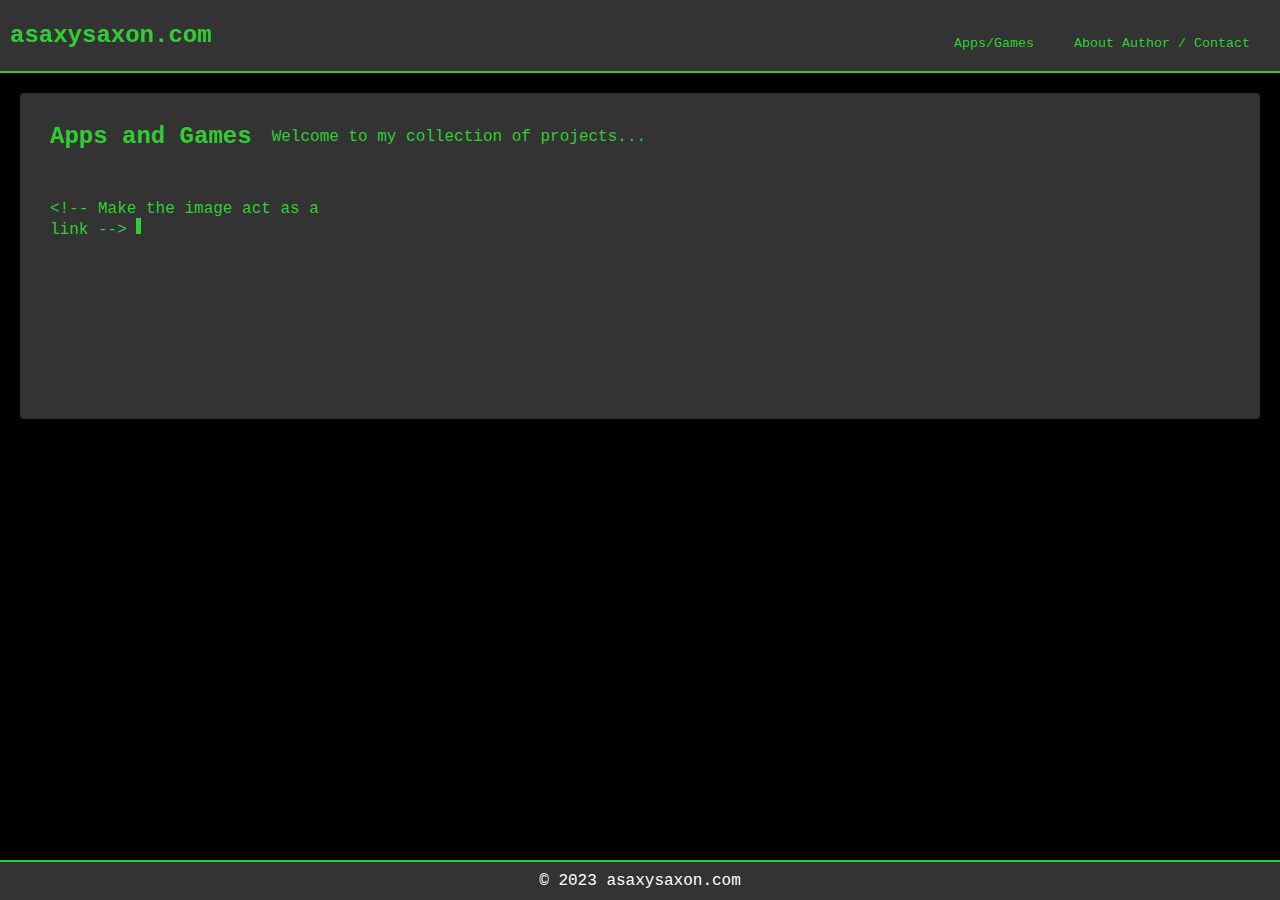
<file: index.html>
<!DOCTYPE html>
<html lang="en">
<head>
    <meta charset="UTF-8">
    <meta name="viewport" content="width=device-width, initial-scale=1.0">
    <meta name="keywords" content="Justin Jarmer, snake, Cosmic Snake Game, Flight_Lab, Fourier Series, Coupled Oscillator Simulator, asaxysaxon, coupled oscillator simulation, Evolution Board Game Played by Computer, Evolution Board Game">
    <title>asaxysaxon.com</title>
    <link rel="stylesheet" href="styles.css">
</head>

<!-- Google tag (gtag.js) -->
<script async src="https://www.googletagmanager.com/gtag/js?id=G-EGLL7J3W9L"></script>
<script>
  window.dataLayer = window.dataLayer || [];
  function gtag(){dataLayer.push(arguments);}
  gtag('js', new Date());

  gtag('config', 'G-EGLL7J3W9L');
</script>

<body>
    <header>
        <h1>asaxysaxon.com</h1>
        <nav>
            <button class="tab-button" onclick="showTab('games')">Apps/Games</button>
            <button class="tab-button" onclick="showTab('about')">About Author / Contact</button>
        </nav>
    </header>
    
    <div class="tab-content" id="games">
        <!-- Placeholder content for the games/apps. This would be further populated. -->
        <div class="app">
            <h2 class="tab-title">Apps and Games</h2>
            <p class="tab-description">Welcome to my collection of projects...</p>
        </div>    
            
<!-- App 1 -->
<div class="app">
<div class="app-thumbnail">
<!-- Make the image act as a link -->
<a href="./SNAKE/snake.html" target="_blank">
<img src="CosmicSnake.png" alt="Thumbnail for App/Game 1">
</a>
</div>
<div class="app-description">
<h3>CosmicSnake (Beta)</h3>
<p>A fun twist on the original snake game</p>
</div>
</div>
    
<!-- App 2 -->
<div class="app">
<div class="app-thumbnail">
<!-- Make the image act as a link -->
<a href="./Fourier Series/fourier.html" target="_blank">
<img src="Fourier.png" alt="Thumbnail for App/Game 1">
</a>
</div>
<div class="app-description">
<h3>Fourier Series</h3>
<p>A few programs that are meant to help visualize Fourier Series</p>
</div>
</div>

<!-- App 3 -->
<div class="app">
<div class="app-thumbnail">
<a href="./Flight_Lab/flight_lab.html" target="_blank">
<img src="Flight_Lab.png" alt="Thumbnail for App/Game 1">
</a>
</div>
<div class="app-description">
<h3>UA Flight Lab</h3>
<p>A few tools designed specifically for the University of Arizona Flight Lab</p>
</div>
</div>

<!-- App 4 -->
<div class="app">
<div class="app-thumbnail">
<a href="./Original/original.html" target="_blank">
<img src="Evolution.png" alt="Thumbnail for App/Game 1">
</a>
</div>
<div class="app-description">
<h3>Original asaxysaxon.com Programs</h3>
<p>My original Javascript projects</p>
</div>
</div>
</div>

<div class="tab-content" id="about" style="display: none;">
    <!-- Placeholder content for about & contact. This would be further populated. -->
    <h2>About Me</h2>
    <!--<p>All about asaxysaxon...</p>-->
    <div class="app-thumbnail">
        <img src="AuthorPic.jpg" alt="Thumbnail for App/Game 1">
    </div>
    <div class="app-description">
        <h3>Justin Jarmer (JJ)</h3>
        <p>
            -> B.S. in Mechanical Engineering from Alfred University<br>-> Pursuing a M.S. in Aerospace Engineering at University of Arizona<br>-> NCAA Division 3 Swim & Dive Alumni 
        </p>
    </div>
    
</div>

<footer>
    <p>&copy; 2023 asaxysaxon.com</p>
</footer>

<script src="scripts.js"></script>
</body>
</html>
</file>
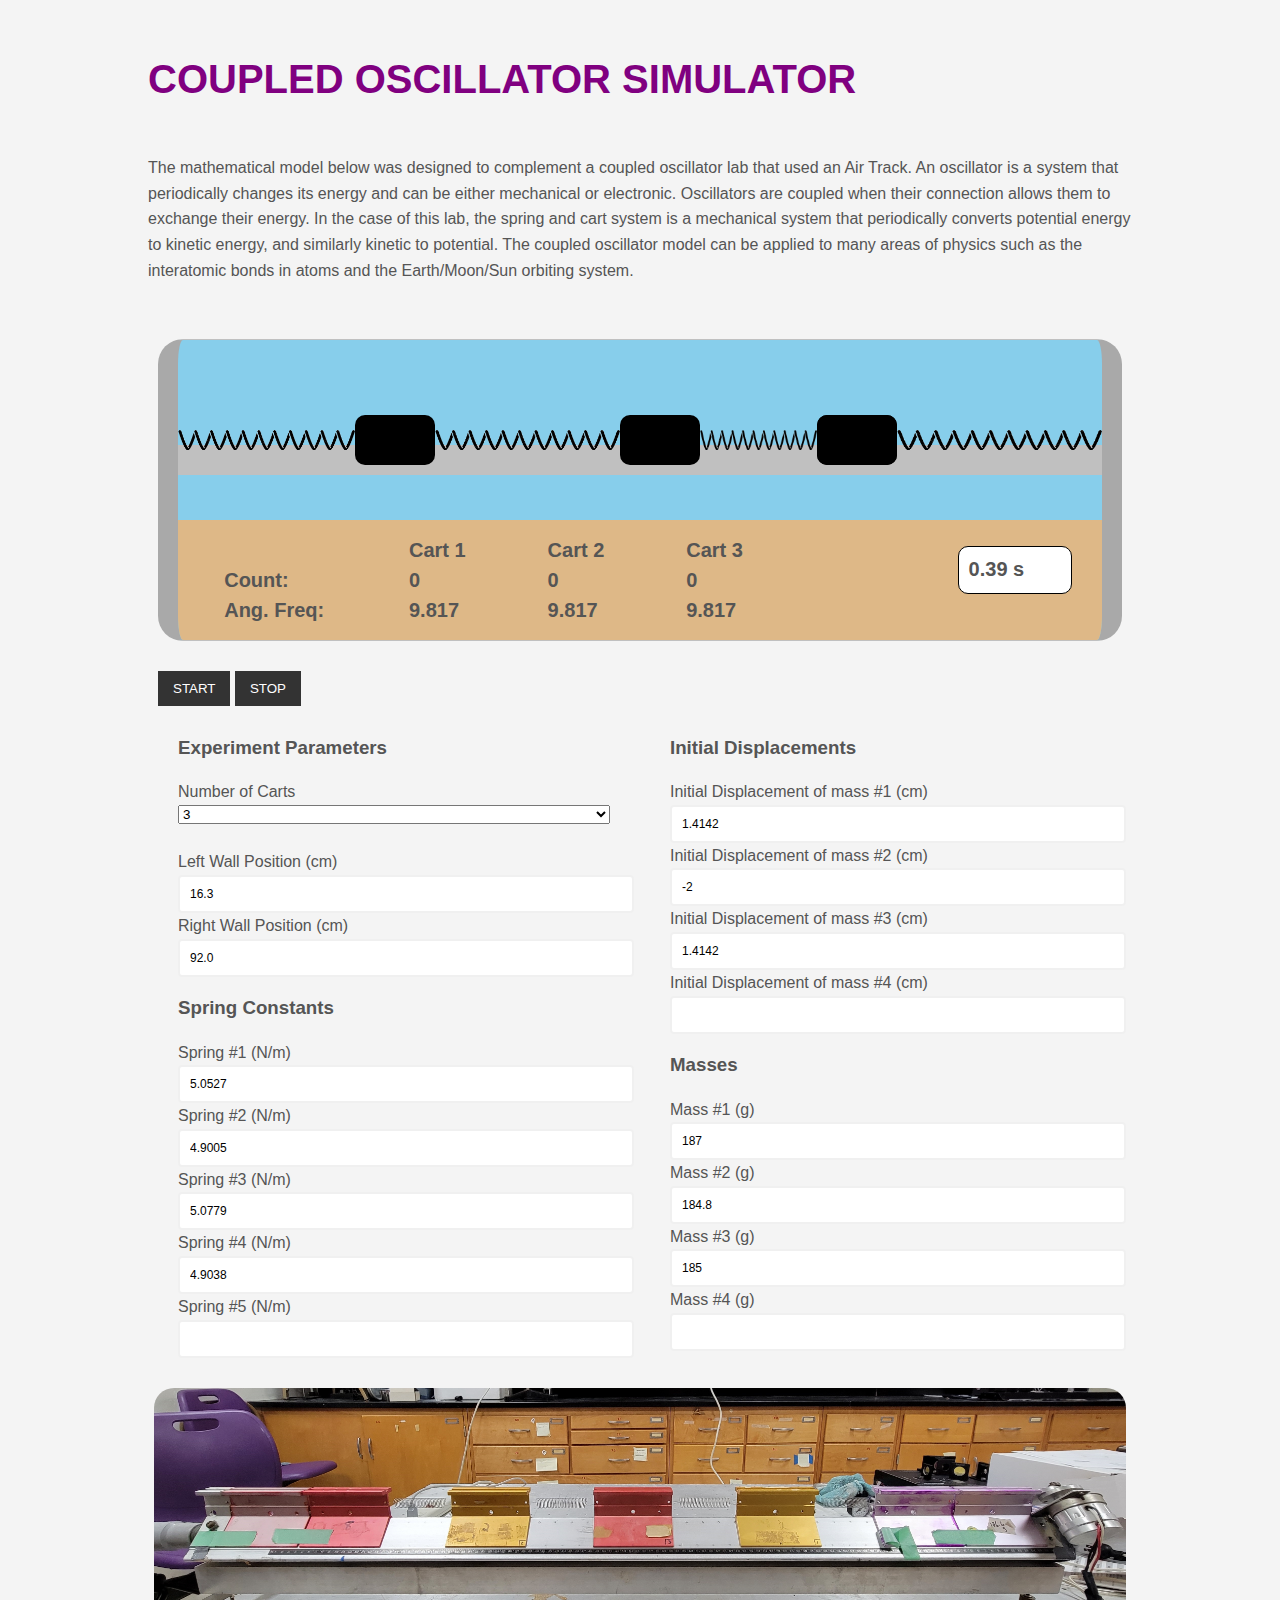
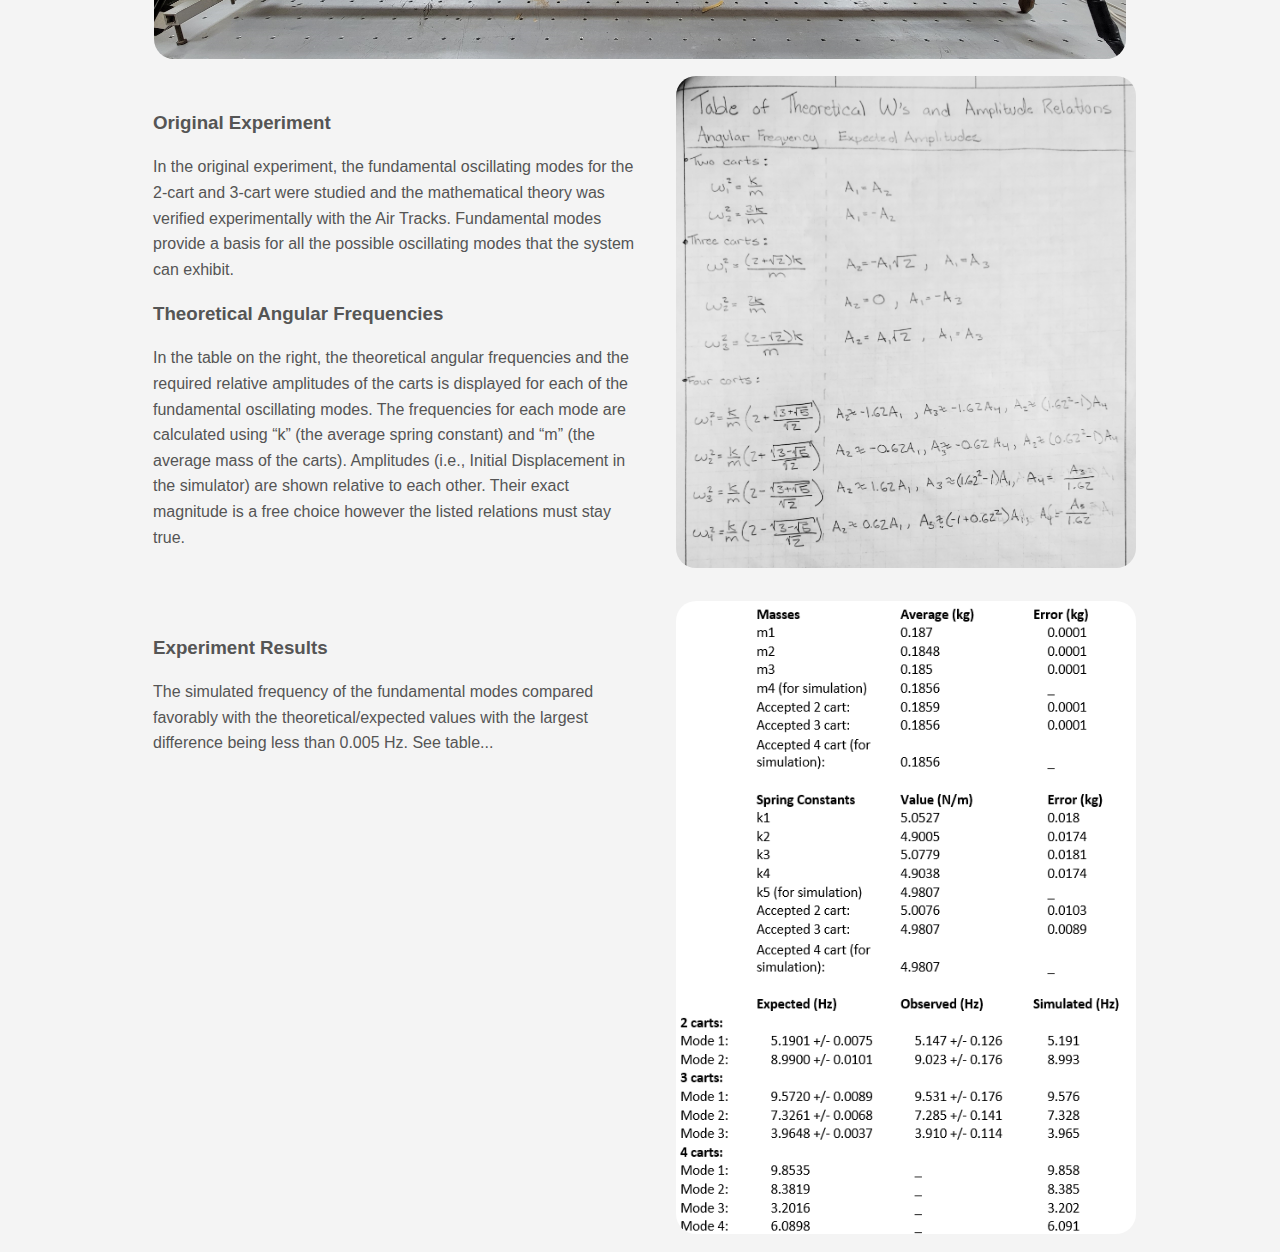
<file: cuposcsim/cuposcsim.html>
<!DOCTYPE html>
<html lang="en">
<head>
    <meta charset="UTF-8">
    <meta http-equiv="X-UA-Compatible" content="IE=edge">
    <meta name="viewport" content="width=device-width, initial-scale=1.0">
    <meta name="keywords" content="Coupled Oscillator Simulator, A Saxy Saxon, coupled oscillator simulation">
    <title>Coupled Oscillator Simulator</title>
    <script src="math.js"></script>
    <link rel="stylesheet" type="text/css" href="style.css">
    
    <script defer src="index.js"></script>
</head>
<!-- Google tag (gtag.js) -->
<script async src="https://www.googletagmanager.com/gtag/js?id=G-EGLL7J3W9L"></script>
<script>
  window.dataLayer = window.dataLayer || [];
  function gtag(){dataLayer.push(arguments);}
  gtag('js', new Date());

  gtag('config', 'G-EGLL7J3W9L');
</script>

<body>
    <div class="container">
        <div class="box-1">
            <h1>Coupled Oscillator Simulator</h1>
        </div>
        <div class="box-2">
            <p>
                The mathematical model below was designed to complement a coupled oscillator lab that used an Air Track. An oscillator is a system that periodically changes its energy and can be either mechanical or electronic. Oscillators are coupled when their connection allows them to exchange their energy. In the case of this lab, the spring and cart system is a mechanical system that periodically converts potential energy to kinetic energy, and similarly kinetic to potential. The coupled oscillator model can be applied to many areas of physics such as the interatomic bonds in atoms and the Earth/Moon/Sun orbiting system. 

            </p>
        </div>
        <div class="p-box" id="p-box">
            <div class="rail"></div>
            <div class="dashboard"></div>
            <div class="cart1"></div>
            <div class="cart2"></div>
            <div class="cart3"></div>
            <div class="cart4"></div>

            <div class="spPng" >
                <img src="SpringCoil.png" id="spPng11">
            </div>
            <div class="spPng" >
                <img src="SpringCoil.png" id="spPng21">
            </div>
            <div class="spPng" >
                <img src="SpringCoil.png" id="spPng31">
            </div>
            <div class="spPng" >
                <img src="SpringCoil.png" id="spPng41">
            </div>
            <div class="spPng" >
                <img src="SpringCoil.png" id="spPng51">
            </div>

            <h2 id="simTime" class="timer">0.00</h2>
            <h2 id="cart1Count"></h2>
            <h2 id="cart2Count"></h2>
            <h2 id="cart3Count"></h2>
            <h2 id="cart4Count"></h2>
            <h2 id="frq1"></h2>
            <h2 id="frq2"></h2>
            <h2 id="frq3"></h2>
            <h2 id="frq4"></h2>
            <h2 id="countTitle">Count:</h2>
            <h2 id="frqTitle">Ang. Freq:</h2>
            <h2 id="cart1Title"></h2>
            <h2 id="cart2Title"></h2>
            <h2 id="cart3Title"></h2>
            <h2 id="cart4Title"></h2>
        </div>
        <form class="starting-form" id="form">
            <div class="fullBlock">
                <input class="button" type="submit" name="start" value="START">
                <button id="stopBtn" class="button" type="button">STOP</button>
            </div>
            <div class="block">
                <h3>Experiment Parameters</h3>
                <div class="input-control">
                    <label>Number of Carts</label>
                    <select name="numCarts" id="numCarts">
                        <option value="2">2</option>
                        <option value="3" selected="selected">3</option>
                        <option value="4">4</option>
                    </select>
                    <br>
                </div>
                <!--<div class="input-control">
                    <label>SloMo Mode</label>
                    <select id="sloMo">
                        <option value="False">False</option>
                        <option value="True">True</option>
                    </select>
                    <br>
                </div>-->
                <div class="input-control">
                    <label>Left Wall Position (cm)</label>
                    <input type="number" step="any" id="lwp" value="16.3">
                </div>
                <div class="input-control">
                    <label>Right Wall Position (cm)</label>
                    <input type="number" step="any" id="rwp" value="92.0">
                </div>
                <h3>Spring Constants</h3> 
                <div class="input-control">
                    <label>Spring #1 (N/m)</label>
                    <input type="number" step="any" id="sp1" value="5.0527">
                </div>
                <div class="input-control">
                    <label>Spring #2 (N/m)</label>
                    <input type="number" step="any" id="sp2" value="4.9005">
                </div>
                <div class="input-control">
                    <label>Spring #3 (N/m)</label>
                    <input type="number" step="any" id="sp3" value="5.0779">
                </div>
                <div class="input-control">
                    <label>Spring #4 (N/m)</label>
                    <input type="number" step="any" id="sp4" value="4.9038">
                </div>
                <div class="input-control">
                    <label>Spring #5 (N/m)</label>
                    <input type="number" step="any" id="sp5">
                </div>
                
            </div>
            <div class="block">
                <h3>Initial Displacements</h3> 
                <div class="input-control">
                    <label>Initial Displacement of mass #1 (cm)</label>
                    <input type="number" step="any" id="in1" value="1.4142">
                </div>
                <div class="input-control">
                    <label>Initial Displacement of mass #2 (cm)</label>
                    <input type="number" step="any" id="in2" value="-2">
                </div>
                <div class="input-control">
                    <label>Initial Displacement of mass #3 (cm)</label>
                    <input type="number" step="any" id="in3" value="1.4142">
                </div>
                <div class="input-control">
                    <label>Initial Displacement of mass #4 (cm)</label>
                    <input type="number" step="any" id="in4">
                </div>
            
                <h3>Masses</h3> 
                <div class="input-control">
                    <label>Mass #1 (g)</label>
                    <input type="number" step="any" id="ma1" value="187">
                </div>
                <div class="input-control">
                    <label>Mass #2 (g)</label>
                    <input type="number" step="any" id="ma2" value="184.8">
                </div>
                <div class="input-control">
                    <label>Mass #3 (g)</label>
                    <input type="number" step="any" id="ma3" value="185">
                </div>
                <div class="input-control">
                    <label>Mass #4 (g)</label>
                    <input type="number" step="any" id="ma4">
                </div>
            </div>        

        </form>
        
        <div class="clr"></div>
        
        <img id="ogLabImg" src="OGexperi.jpg" alt="Lab set-up">

        <div class="fullBlock">
            <div id="main-block">
                <h3>Original Experiment</h3>
                <p>
                    In the original experiment, the fundamental oscillating modes for the 2-cart and 3-cart were studied and the mathematical theory was verified experimentally with the Air Tracks. Fundamental modes provide a basis for all the possible oscillating modes that the system can exhibit.  
                </p>
                <h3>Theoretical Angular Frequencies</h3>
                <p>
                    In the table on the right, the theoretical angular frequencies and the required relative amplitudes of the carts is displayed for each of the fundamental oscillating modes. The frequencies for each mode are calculated using “k” (the average spring constant) and “m” (the average mass of the carts). Amplitudes (i.e., Initial Displacement in the simulator) are shown relative to each other. Their exact magnitude is a free choice however the listed relations must stay true.
                </p> 
            </div>
        
            <div id="side-bar">
                <img id="TableofModes" src="TableofModes.jpg">
            </div>  
        </div>
        <div class="fullBlock">
            <div id="main-block">
                <h3>Experiment Results</h3>
                <p>
                    The simulated frequency of the fundamental modes compared favorably with the theoretical/expected values with the largest difference being less than 0.005 Hz. See table...  
                </p>
                
            </div>
            
            <div id="side-bar">
                <img id="ExperimentResults" src="ExperimentResults.png">
            </div>
        </div>
    </div>
    
    <div style="margin-top: 500px;"></div>
</body>
</html>
</file>
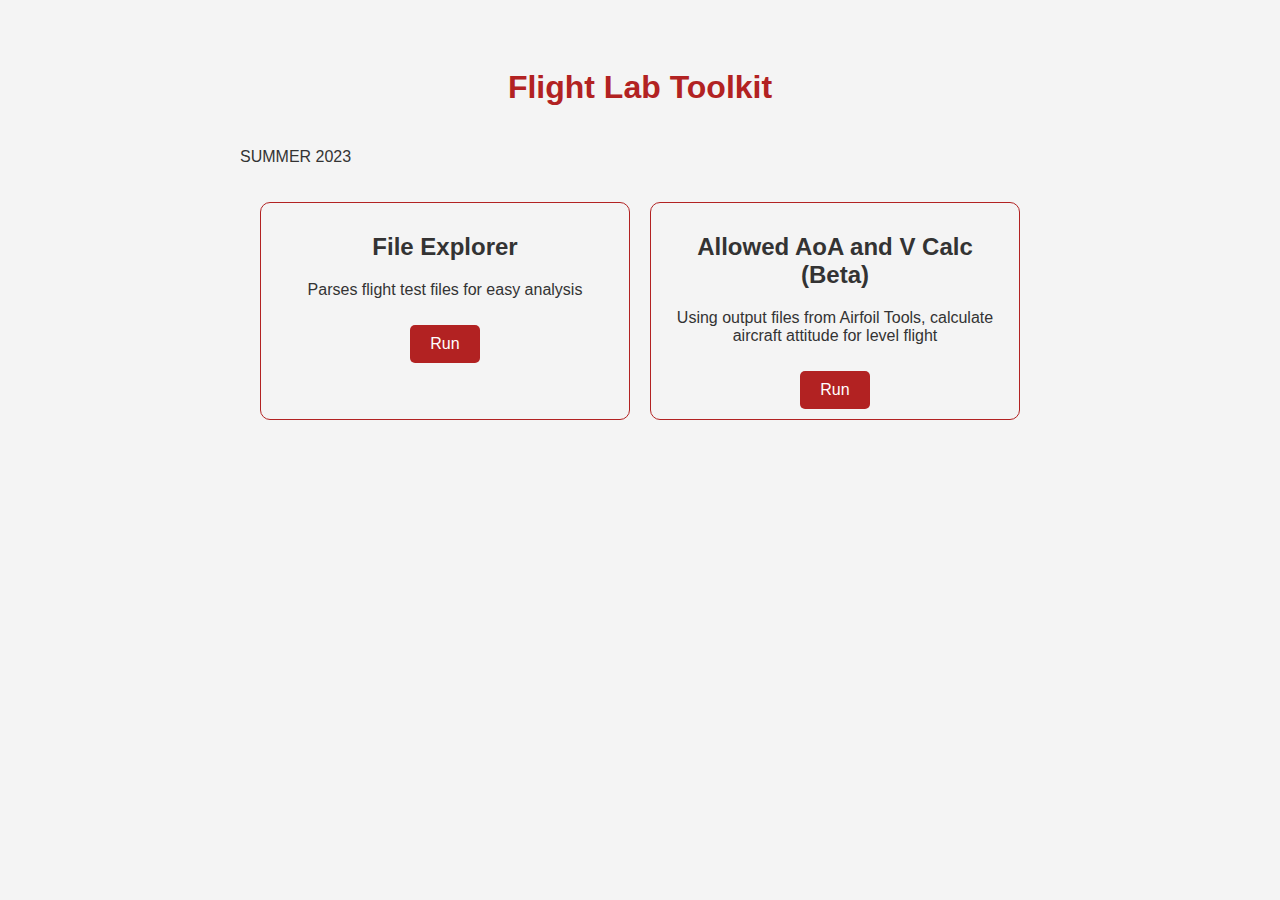
<file: Flight_Lab/flight_lab.html>
<!DOCTYPE html>
<html lang="en">
<head>
    <meta charset="UTF-8">
    <meta name="viewport" content="width=device-width, initial-scale=1.0">
    <title>Fourier Series Explorer</title>
    <link rel="stylesheet" href="flight_lab.css">
</head>

<!-- Google tag (gtag.js) -->
<script async src="https://www.googletagmanager.com/gtag/js?id=G-EGLL7J3W9L"></script>
<script>
  window.dataLayer = window.dataLayer || [];
  function gtag(){dataLayer.push(arguments);}
  gtag('js', new Date());

  gtag('config', 'G-EGLL7J3W9L');
</script>

<body>
    <main>
        <h1>Flight Lab Toolkit</h1>
        <p>SUMMER 2023</p>
        <div class="modes">
            <div class="mode">
                <div class="content">
                    <h2>File Explorer</h2>
                    <p>Parses flight test files for easy analysis</p>
                </div>
                <a href="./CP File Explorer 2.0/cpFE2.html">Run</a>
            </div>
            <div class="mode">
                <div class="content">
                    <h2>Allowed AoA and V Calc (Beta)</h2>
                    <p>Using output files from Airfoil Tools, calculate aircraft attitude for level flight</p>
                </div>
                <a href="./UAAE/UAAE.html">Run</a>
            </div>
        </div>
    </main>
</body>
</html>
</file>
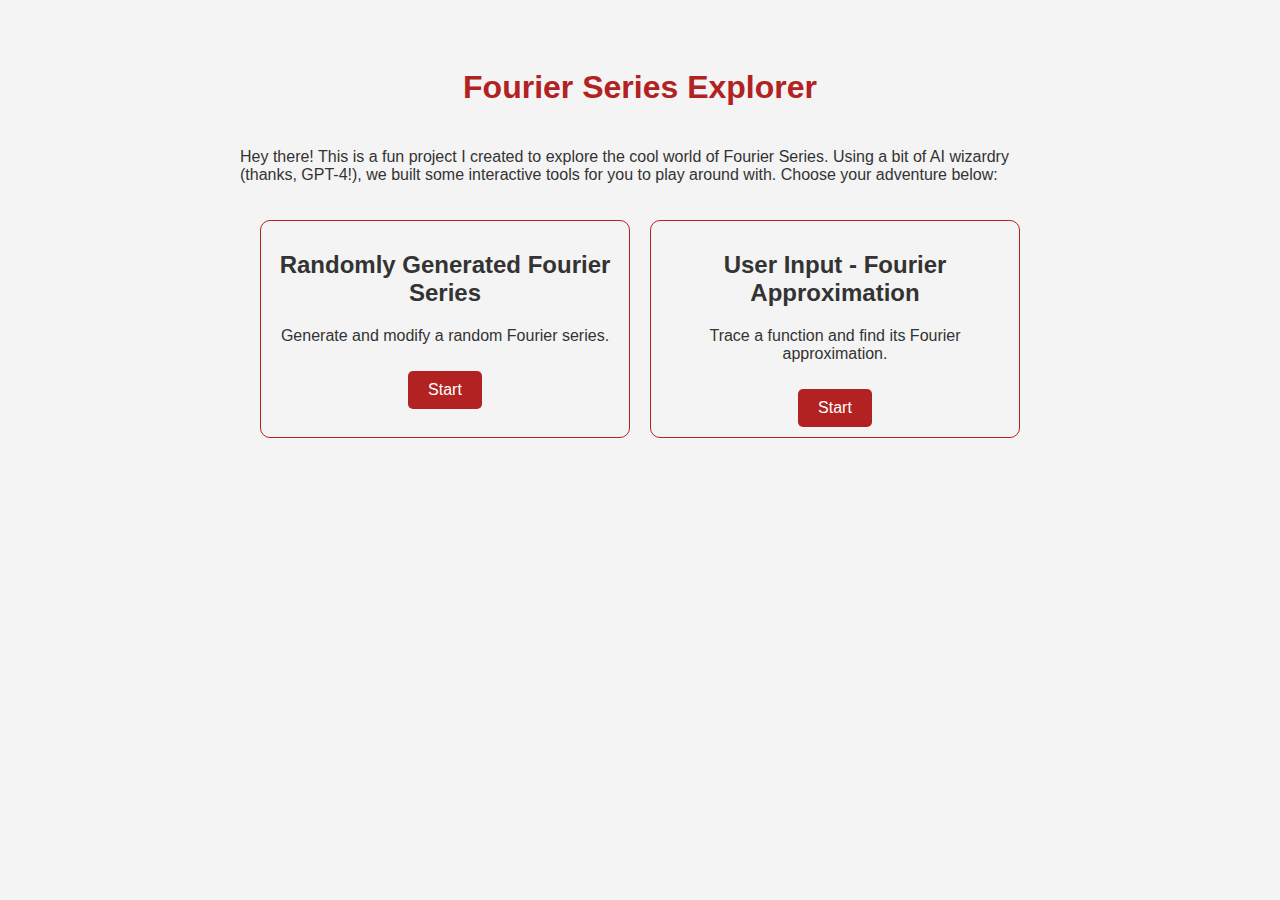
<file: Fourier Series/fourier.html>
<!DOCTYPE html>
<html lang="en">
<head>
    <meta charset="UTF-8">
    <meta name="viewport" content="width=device-width, initial-scale=1.0">
    <title>Fourier Series Explorer</title>
    <link rel="stylesheet" href="fourier.css">
</head>
<body>
    <main>
        <h1>Fourier Series Explorer</h1>
        <p>Hey there! This is a fun project I created to explore the cool world of Fourier Series. Using a bit of AI wizardry (thanks, GPT-4!), we built some interactive tools for you to play around with. Choose your adventure below:</p>
        <div class="modes">
            <div class="mode">
                <div class="content">
                    <h2>Randomly Generated Fourier Series</h2>
                    <p>Generate and modify a random Fourier series.</p>
                </div>
                <a href="mode1.html" target="_blank">Start</a>
            </div>
            <div class="mode">
                <div class="content">
                    <h2>User Input - Fourier Approximation</h2>
                    <p>Trace a function and find its Fourier approximation.</p>
                </div>
                <a href="mode2.html" target="_blank">Start</a>
            </div>
            <!--
            <div class="mode">
                <div class="content">
                    <h2>Signal Processing</h2>
                    <p>Experience Fourier series in digital communication.</p>
                </div>
                <a href="mode3.html" target="_blank">Start</a>
            </div>
            -->
            <!-- Uncomment the section below for Mode 4 when ready -->
            <!--
            <div class="mode">
                <div class="content">
                    <h2>Fourier Drawing Machine</h2>
                    <p>Draw images using Fourier series.</p>
                </div>
                <a href="mode4.html" target="_blank">Start</a>
            </div>
            -->
        </div>
    </main>
</body>
</html>
</file>
<file: styles.css>
.app-description, .app-thumbnail, .app-links {
    display: none;
}

.tab-description, .tab-title {
    display: none;
}

body {
    font-family: Arial, sans-serif;
    margin: 0;
    padding: 0;
    background-color: #f5f5f5;
    display: flex;
    flex-direction: column;
    min-height: 100vh;
}

header {
    background-color: #333;
    color: white;
    text-align: center;
    padding: 1em 0;
}

nav {
    margin-top: 1em;
}

.tab-button {
    background-color: #555;
    border: none;
    color: white;
    padding: 10px 20px;
    margin: 0 10px;
    cursor: pointer;
    border-radius: 4px;
}

.tab-button:focus {
    outline: none;
}

.tab-content {
    padding: 20px;
    background-color: #333;
    margin: 20px;
    border-radius: 4px;
    box-shadow: 0 4px 8px rgba(0, 0, 0, 0.1);
}

footer {
    background-color: #333;
    color: white;
    text-align: center;
    padding: 1em 0;
    margin-top: auto; /* this pushes the footer to the bottom */
}

.app,
.app-thumbnail,
.app-description {
    margin: 0;
    padding: 0;
}

.app{
    display: flex;
    flex-wrap: wrap; /* This allows child elements to wrap onto the next line */
    align-items: start;
    margin-bottom: 20px;
    gap: 20px; /* Space between the columns */
}

.app-thumbnail {
    flex: 0 0 30%; /* This ensures the thumbnail takes up 30% of the parent width and does not grow or shrink */
}

.app-description {
    flex: 1 0 50%; /* This ensures the description takes up 70% of the parent width and does not grow or shrink */
}

.app-links {
    flex-basis: 100%; /* This makes the links span the full width of the parent */
    margin-top: 0px;
    margin-bottom: 10px;
}

.app h3 {
    margin: 0;
}

.app p {
    margin: 5px 0;
}

.app a {
    margin-right: 10px;
    color: #007BFF;
    text-decoration: none;
}

.app a:hover {
    text-decoration: underline;
}

.typing-cursor {
    display: inline-block;
    width: 2px;
    height: 1em;
    background-color: black;   /* Adjust the color as per your preference */
    animation: blink 1s infinite;
}

@keyframes blink {
    0% { opacity: 1; }
    50% { opacity: 0; }
    100% { opacity: 1; }
}

/* Resetting some default browser styles */
body, h1, h2, h3, p, button {
    margin: 0;
    padding: 0;
    border: none;
    font-family: 'Courier New', Courier, monospace; /* Typical console font */
}

body {
    background-color: black;
    color: limegreen; /* Classic terminal green */
    font-size: 16px;
}

header {
    background-color: #333; /* Slightly lighter black */
    padding: 10px;
    border-bottom: 2px solid limegreen;
    display: flex;
    justify-content: space-between;
    align-items: center;
}

header h1 {
    color: limegreen;
    font-size: 1.5em;
}

nav {
    display: flex;
}

.tab-button {
    background-color: #333;
    color: limegreen;
    cursor: pointer;
    padding: 10px;
    transition: background-color 0.3s;
}

.tab-button:hover {
    background-color: limegreen;
    color: black;
}

.tab-content {
    padding: 20px;
}

.tab-content h2, .tab-content h3 {
    margin-bottom: 10px;
    color: limegreen;
}

.tab-content p, .tab-content a {
    color: limegreen;
    margin-bottom: 10px;
    text-decoration: none;
}

.tab-content a:hover {
    text-decoration: underline;
}

.app {
    margin-bottom: 20px;
    padding: 10px;
}

.app-thumbnail {
    width: 100%;
    max-width: 300px; /* adjust as needed */
    margin-bottom: 10px;
}


.app-thumbnail img {
    width: 100%;
    max-width: 300px;
}

footer {
    padding: 10px;
    text-align: center;
    border-top: 2px solid limegreen;
}

/* Cursor styling */
.typing-cursor {
    display: inline-block;
    width: 5px;
    height: 1em;
    background-color: limegreen;
    animation: blink 1s infinite;
}

@keyframes blink {
    0% { opacity: 1; }
    50% { opacity: 0; }
    100% { opacity: 1; }
}

/* Scrollbar Styles */
::-webkit-scrollbar {
    width: 10px;
}

::-webkit-scrollbar-track {
    background-color: #2E2E2E;  /* Slightly lighter gray for track */
}

::-webkit-scrollbar-thumb {
    background-color: limegreen;  /* Green thumb */
}

/* For Firefox, if you want */
scrollbar-thumb {
    background-color: limegreen;  /* Green thumb */
}

scrollbar-track {
    background-color: #2E2E2E;  /* Slightly lighter gray for track */
}

/* Base styling for the app-thumbnail */
.app-thumbnail a {
    display: inline-block;  /* Allows the use of transform and other styles */
    transition: all 0.3s ease;  /* Smooth transition for all properties */
    box-shadow: 0px 0px 5px rgba(0, 0, 0, 0.3);  /* Initial soft shadow */
}

/* Image styling */
.app-thumbnail img {
    display: block;  /* Removes default spacing below images */
    width: 100%;  /* Make the image responsive */
    transition: all 0.3s ease;  /* Smooth transition for all properties */
}

/* Hover effects */
.app-thumbnail a:hover {
    transform: scale(1.05);  /* Slightly scales the image container */
    box-shadow: 0px 0px 15px limegreen;  /* Greenish glow on hover */
}

.app-thumbnail a:hover img {
    opacity: 0.8;  /* Slightly reduces the image opacity on hover */
}
</file>
<file: cuposcsim/style.css>
/*
Coupled Oscillator
*/

body{
    background-color: #f4f4f4f4;
    color: #555555;

    font-family: Arial, Helvetica, sans-serif;
    font-size: 16px;
    font-weight: normal;
    /* Same as above */
    font: normal 16px Arial, Helvetica, sans-serif;

    line-height: 1.6em;
    margin:0;

}

.container{
    width: 80%;
    margin:auto
}

.button{
    background-color: #333;
    color: #fff;
    padding: 10px 15px;
    
    border: none
}

.button:hover{
    background-color: red;
    color: white;

}

.clr{
    clear: both;
}

.box-1{
    
    color: purple;

    /*border: 5px red solid;
    background-color: gold;*/
    padding-left: 20px;
    padding-top: 20px;

    margin-top: 20px;
    margin: 20px 0;
}

.box-1 h1{
    font-size: 40px;
    font-family: 'Segoe UI', Tahoma, Geneva, Verdana, sans-serif;
    font-weight: 800;
    
    text-transform: uppercase;
    
}

.box-2{
    /*border: 3px dotted #ccc;*/
    padding: 20px;
    margin: 20px 0;
}

.spPng img{
    display:block;
    position: absolute;
    top: 30%;
    height: 20px;
    width: 0px; 
       
}

#ogLabImg{
    position: relative;
    width: 95%;
    left: 2.5%;
    border-radius: 20px;
}
#TableofModes{
    position: relative;
    width: 90%;
    left: 5%;
    border-radius: 20px;
}
#ExperimentResults{
    position: relative;
    width: 90%;
    left: 5%;
    border-radius: 20px;
}

.starting-form{
    padding: 20px;
    
}

.starting-form .form-group{
    padding-bottom: 15px;

}

.starting-form label{
    display:block;
}

.starting-form input[type="text"], .my-form textarea, .my-form input[type="email"]{
    padding: 8px;
    width: 100%;
}

.input-control {
    display: flex;
    flex-direction: column;
}

.input-control input {
    border: 2px solid #f0f0f0;
	border-radius: 4px;
	display: block;
	font-size: 12px;
	padding: 10px;
	width: 100%;
}

.input-control input:focus {
    outline: 0;
}

.input-control.success input {
    border-color: #09c372;
}

.input-control.error input {
    border-color: #ff3860;
}

.input-control .error {
    color: #ff3860;
    font-size: 9px;
    height: 15px;
}

.block{
    float:left;
    width: 50%;
    padding: 30px;
    padding-top: 0px;
    box-sizing: border-box;
}

.fullBlock{
    float:left;
    width: 100%;
    padding: 10px;
}

#main-block{
    float: left;
    width: 50%;
    padding: 15px;
    box-sizing: border-box;
}

#side-bar{
    float: right;
    width: 50%;
    color: #fff;
    padding: 0px;
    box-sizing: border-box;
}

.p-box{
    
    height: 300px;
    overflow: hidden;   
    border: 1px solid silver;
    border-left: 20px solid darkgrey;
    border-right: 20px solid darkgrey;
    margin: 30px;
    margin-top: 0px;
    padding-left: 30px;
    padding-right: 30px;
    margin-bottom: 0px;
    position: relative;
    background-color: skyblue;
    border-radius: 25px;
    /* background-image: url(/sample.JPG); 

    background-position: 100px 200px;
    background-repeat: no-repeat;
    background-position: center top;*/
}

.cart1{
    position: absolute;
    width: 80px;
    height: 50px;
    background-color: black;
    top: 25%;
    left: -10%;
    border-radius: 10px;
}

.cart2{
    position: absolute;
    width: 80px;
    height: 50px;
    background-color: black;
    top: 25%;
    left: -10%;
    border-radius: 10px;
}
.cart3{
    position: absolute;
    width: 80px;
    height: 50px;
    background-color: black;
    top: 25%;
    left: -10%;
    border-radius: 10px;
}
.cart4{
    position: absolute;
    width: 80px;
    height: 50px;
    background-color: black;
    top: 25%;
    left: -10%;
    border-radius: 10px;
}
.rail{
    position: absolute;
    width: 100%;
    height: 30px;
    top: 35%;
    background-color: silver;
    left: 0%;
}
.dashboard{
    position: absolute;
    width: 100%;
    height: 40%;
    bottom: 0px;
    left: 0px;
    background-color: burlywood;
}
.timer{
    background-color: white;
    border: 1px solid black;
    right: 30px;
    width: 10%;
    padding: 10px;
    border-radius: 10px;
}

.p-box h1{
    position: absolute;
    top: 40px;
    left: 200px;
}

.p-box h2{
    position: absolute;
    bottom: 10%;
    /*left: 90%;*/
    font-size: 20px;

}
</file>
<file: Flight_Lab/flight_lab.css>
body {
    font-family: Arial, sans-serif;
    color: #333;
    background-color: #f4f4f4;
}

main {
    max-width: 800px;
    margin: 0 auto;
    padding: 20px;
}

h1 {
    color: #B22222;  /* FireBrick color */
    text-align: center;
    padding: 20px;
}

.modes {
    display: grid;
    grid-template-columns: repeat(auto-fit, minmax(200px, 1fr));
    gap: 20px;
    padding: 20px;
}

.mode {
    border: 1px solid #B22222;
    border-radius: 10px;
    padding: 10px;
    text-align: center;
}

.mode a {
    display: inline-block;
    margin-top: 10px;
    padding: 10px 20px;
    text-decoration: none;
    color: white;
    background-color: #B22222;
    border-radius: 5px;
    transition: background-color 0.3s ease;
}

.mode a:hover {
    background-color: #800000;  /* Dark red on hover */
}
</file>
<file: Fourier Series/fourier.css>
body {
    font-family: Arial, sans-serif;
    color: #333;
    background-color: #f4f4f4;
}

main {
    max-width: 800px;
    margin: 0 auto;
    padding: 20px;
}

h1 {
    color: #B22222;  /* FireBrick color */
    text-align: center;
    padding: 20px;
}

.modes {
    display: grid;
    grid-template-columns: repeat(auto-fit, minmax(200px, 1fr));
    gap: 20px;
    padding: 20px;
}

.mode {
    border: 1px solid #B22222;
    border-radius: 10px;
    padding: 10px;
    text-align: center;
}

.mode a {
    display: inline-block;
    margin-top: 10px;
    padding: 10px 20px;
    text-decoration: none;
    color: white;
    background-color: #B22222;
    border-radius: 5px;
    transition: background-color 0.3s ease;
}

.mode a:hover {
    background-color: #800000;  /* Dark red on hover */
}
</file>
